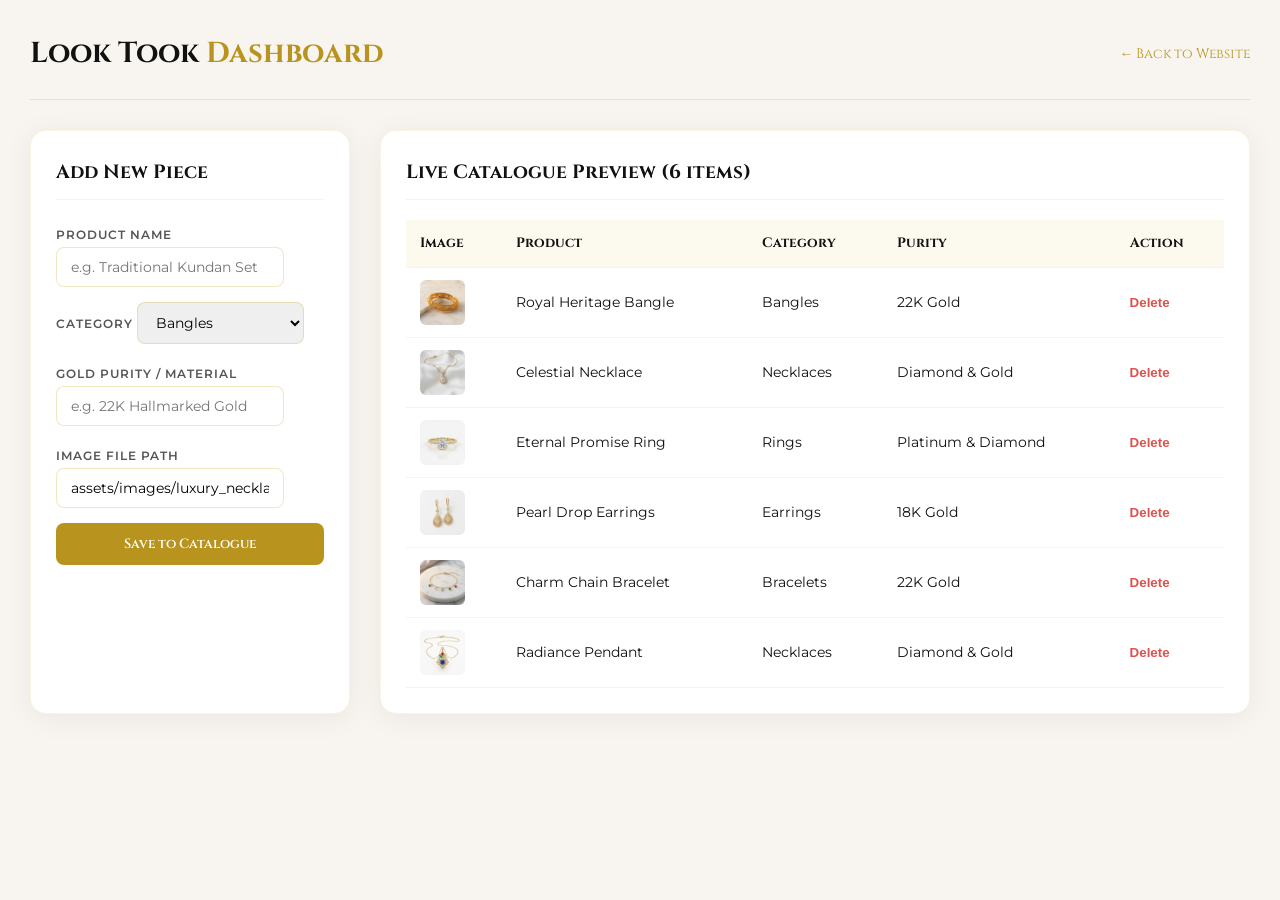
<file: admin.html>
<!DOCTYPE html>
<html lang="en">
<head>
    <meta charset="UTF-8">
    <meta name="viewport" content="width=device-width, initial-scale=1.0">
    <title>Look Took Jewellers | Admin Dashboard</title>
    <link href="https://fonts.googleapis.com/css2?family=Cinzel:wght@500;600;700&family=Montserrat:wght@300;400;500;600&display=swap" rel="stylesheet">
    <link rel="stylesheet" href="css/global.css">
    <style>
        body {
            background-color: var(--beige);
            color: var(--black);
            padding: 30px;
        }
        .admin-header {
            display: flex;
            justify-content: space-between;
            align-items: center;
            border-bottom: 1px solid var(--border-medium);
            padding-bottom: 20px;
            margin-bottom: 30px;
        }
        .admin-header h1 {
            font-family: 'Cinzel', serif;
            font-size: 1.8rem;
            color: var(--black);
        }
        .admin-header h1 span {
            color: var(--gold-dark);
        }
        .admin-grid {
            display: grid;
            grid-template-columns: 320px 1fr;
            gap: 30px;
        }
        .admin-card {
            background: var(--white);
            border-radius: 16px;
            padding: 25px;
            border: 1px solid var(--border-light);
            box-shadow: var(--shadow-soft);
        }
        .admin-card h2 {
            font-family: 'Cinzel', serif;
            font-size: 1.2rem;
            margin-bottom: 20px;
            border-bottom: 1px solid var(--border-light);
            padding-bottom: 10px;
        }
        .admin-form {
            display: flex;
            flex-direction: column;
            gap: 15px;
        }
        .admin-form label {
            font-size: 0.75rem;
            font-weight: 600;
            text-transform: uppercase;
            letter-spacing: 1px;
            color: var(--text-secondary);
        }
        .admin-form input,
        .admin-form select,
        .admin-form textarea {
            padding: 10px 14px;
            border: 1px solid var(--border-medium);
            border-radius: 8px;
            font-family: 'Montserrat', sans-serif;
            font-size: 0.9rem;
            outline: none;
        }
        .admin-form input:focus,
        .admin-form select:focus,
        .admin-form textarea:focus {
            border-color: var(--gold);
        }
        .admin-btn {
            background: var(--gold-dark);
            color: var(--white);
            border: none;
            padding: 12px;
            border-radius: 8px;
            font-family: 'Cinzel', serif;
            font-weight: 600;
            cursor: pointer;
            transition: background 0.3s;
        }
        .admin-btn:hover {
            background: var(--gold);
        }
        .product-table {
            width: 100%;
            border-collapse: collapse;
        }
        .product-table th, .product-table td {
            padding: 12px 14px;
            text-align: left;
            border-bottom: 1px solid var(--border-light);
            font-size: 0.85rem;
        }
        .product-table th {
            font-family: 'Cinzel', serif;
            background: rgba(212, 175, 55, 0.08);
            color: var(--black);
        }
        .product-table img {
            width: 45px;
            height: 45px;
            object-fit: cover;
            border-radius: 6px;
        }
        .action-del {
            color: #d9534f;
            cursor: pointer;
            border: none;
            background: none;
            font-weight: 600;
        }
        @media (max-width: 900px) {
            .admin-grid { grid-template-columns: 1fr; }
        }
    </style>
</head>
<body>
    <div class="admin-header">
        <h1>Look Took <span>Dashboard</span></h1>
        <a href="index.html" style="font-family:'Cinzel',serif; font-size: 0.85rem; color: var(--gold-dark);">← Back to Website</a>
    </div>

    <div class="admin-grid">
        <div class="admin-card">
            <h2>Add New Piece</h2>
            <form class="admin-form" id="addProductForm" onsubmit="return false;">
                <div>
                    <label>Product Name</label>
                    <input type="text" id="pName" placeholder="e.g. Traditional Kundan Set" required>
                </div>
                <div>
                    <label>Category</label>
                    <select id="pCat">
                        <option>Bangles</option>
                        <option>Bracelets</option>
                        <option>Necklaces</option>
                        <option>Rings</option>
                        <option>Earrings</option>
                        <option>Bridal Collection</option>
                    </select>
                </div>
                <div>
                    <label>Gold Purity / Material</label>
                    <input type="text" id="pMaterial" placeholder="e.g. 22K Hallmarked Gold" required>
                </div>
                <div>
                    <label>Image File Path</label>
                    <input type="text" id="pImg" placeholder="assets/images/..." value="assets/images/luxury_necklace.png">
                </div>
                <button type="button" class="admin-btn" id="saveProductBtn">Save to Catalogue</button>
            </form>
        </div>

        <div class="admin-card">
            <h2>Live Catalogue Preview (<span id="count">6</span> items)</h2>
            <table class="product-table">
                <thead>
                    <tr>
                        <th>Image</th>
                        <th>Product</th>
                        <th>Category</th>
                        <th>Purity</th>
                        <th>Action</th>
                    </tr>
                </thead>
                <tbody id="productRows">
                    <tr>
                        <td><img src="assets/images/luxury_bangle.png" alt=""></td>
                        <td>Royal Heritage Bangle</td>
                        <td>Bangles</td>
                        <td>22K Gold</td>
                        <td><button class="action-del" onclick="this.closest('tr').remove(); updateCount();">Delete</button></td>
                    </tr>
                    <tr>
                        <td><img src="assets/images/luxury_necklace.png" alt=""></td>
                        <td>Celestial Necklace</td>
                        <td>Necklaces</td>
                        <td>Diamond & Gold</td>
                        <td><button class="action-del" onclick="this.closest('tr').remove(); updateCount();">Delete</button></td>
                    </tr>
                    <tr>
                        <td><img src="assets/images/luxury_ring.png" alt=""></td>
                        <td>Eternal Promise Ring</td>
                        <td>Rings</td>
                        <td>Platinum & Diamond</td>
                        <td><button class="action-del" onclick="this.closest('tr').remove(); updateCount();">Delete</button></td>
                    </tr>
                    <tr>
                        <td><img src="assets/images/luxury_earring.png" alt=""></td>
                        <td>Pearl Drop Earrings</td>
                        <td>Earrings</td>
                        <td>18K Gold</td>
                        <td><button class="action-del" onclick="this.closest('tr').remove(); updateCount();">Delete</button></td>
                    </tr>
                    <tr>
                        <td><img src="assets/images/luxury_bracelet.png" alt=""></td>
                        <td>Charm Chain Bracelet</td>
                        <td>Bracelets</td>
                        <td>22K Gold</td>
                        <td><button class="action-del" onclick="this.closest('tr').remove(); updateCount();">Delete</button></td>
                    </tr>
                    <tr>
                        <td><img src="assets/images/luxury_pendant.png" alt=""></td>
                        <td>Radiance Pendant</td>
                        <td>Necklaces</td>
                        <td>Diamond & Gold</td>
                        <td><button class="action-del" onclick="this.closest('tr').remove(); updateCount();">Delete</button></td>
                    </tr>
                </tbody>
            </table>
        </div>
    </div>

    <script>
        function updateCount() {
            document.getElementById('count').textContent = document.querySelectorAll('#productRows tr').length;
        }

        document.getElementById('saveProductBtn').addEventListener('click', () => {
            const name = document.getElementById('pName').value.trim();
            const cat = document.getElementById('pCat').value;
            const mat = document.getElementById('pMaterial').value.trim();
            const img = document.getElementById('pImg').value.trim() || 'assets/images/luxury_necklace.png';

            if (!name || !mat) {
                alert('Please enter product name and material details.');
                return;
            }

            const tr = document.createElement('tr');
            tr.innerHTML = `
                <td><img src="${img}" alt=""></td>
                <td>${name}</td>
                <td>${cat}</td>
                <td>${mat}</td>
                <td><button class="action-del" onclick="this.closest('tr').remove(); updateCount();">Delete</button></td>
            `;

            document.getElementById('productRows').prepend(tr);
            updateCount();

            document.getElementById('pName').value = '';
            document.getElementById('pMaterial').value = '';
        });
    </script>
</body>
</html>
</file>
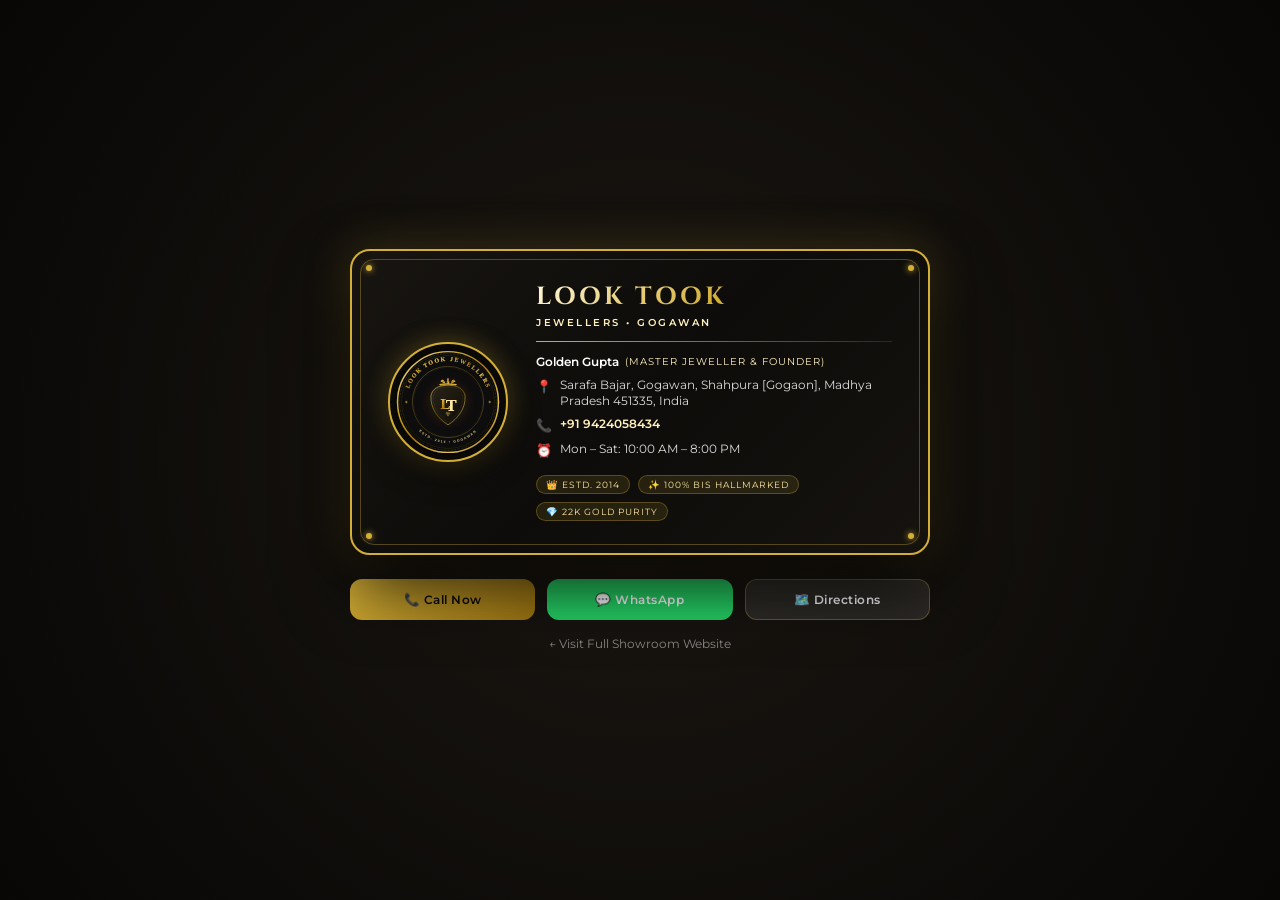
<file: card.html>
<!DOCTYPE html>
<html lang="en">
<head>
    <meta charset="UTF-8">
    <meta name="viewport" content="width=device-width, initial-scale=1.0">
    <title>Look Took Jewellers | Visiting Card</title>
    <meta name="description" content="Luxury Visiting Card - Look Took Jewellers, Sarafa Bajar, Gogawan.">
    <link rel="preconnect" href="https://fonts.googleapis.com">
    <link rel="preconnect" href="https://fonts.gstatic.com" crossorigin>
    <link href="https://fonts.googleapis.com/css2?family=Cinzel:wght@500;600;700;800&family=Montserrat:wght@300;400;500;600;700&display=swap" rel="stylesheet">
    <style>
        :root {
            --gold: #D4AF37;
            --gold-light: #FFF0BE;
            --gold-dark: #9E7611;
            --bg-body: #0a0908;
            --card-black: #12100d;
        }

        * {
            box-sizing: border-box;
            margin: 0;
            padding: 0;
            -webkit-tap-highlight-color: transparent;
        }

        body {
            font-family: 'Montserrat', sans-serif;
            background: radial-gradient(circle at center, #1b1712 0%, #080706 100%);
            min-height: 100vh;
            display: flex;
            flex-direction: column;
            align-items: center;
            justify-content: center;
            padding: 24px 16px;
            color: #FFFFFF;
        }

        /* -------------------------------------------
           RECTANGULAR LUXURY BUSINESS CARD
           Aspect ratio ~ 1.75 : 1 (Standard card)
           ------------------------------------------- */
        .card-stage {
            perspective: 1200px;
            width: 100%;
            max-width: 580px;
            margin-bottom: 24px;
        }

        .business-card {
            position: relative;
            width: 100%;
            background: linear-gradient(135deg, #181511 0%, #0d0c0a 50%, #16130f 100%);
            border: 2px solid var(--gold);
            border-radius: 20px;
            padding: 32px 36px;
            box-shadow: 0 30px 70px rgba(0, 0, 0, 0.85), 0 0 45px rgba(212, 175, 55, 0.25);
            overflow: hidden;
            transition: transform 0.4s ease, box-shadow 0.4s ease;
        }

        /* Subtle metallic sheen & border trim */
        .business-card::before {
            content: '';
            position: absolute;
            top: 8px;
            left: 8px;
            right: 8px;
            bottom: 8px;
            border: 1px solid rgba(212, 175, 55, 0.35);
            border-radius: 14px;
            pointer-events: none;
        }

        /* Corner Gold Studs */
        .card-stud {
            position: absolute;
            width: 6px;
            height: 6px;
            background: var(--gold);
            border-radius: 50%;
            box-shadow: 0 0 6px var(--gold);
        }
        .stud-tl { top: 14px; left: 14px; }
        .stud-tr { top: 14px; right: 14px; }
        .stud-bl { bottom: 14px; left: 14px; }
        .stud-br { bottom: 14px; right: 14px; }

        /* Card Layout: Left Logo Crest + Right Info */
        .card-body {
            position: relative;
            z-index: 2;
            display: flex;
            align-items: center;
            gap: 28px;
        }

        /* Brand Emblem Medallion */
        .card-crest-box {
            flex-shrink: 0;
            width: 120px;
            height: 120px;
            border-radius: 50%;
            background: #0a0907;
            border: 2px solid var(--gold);
            padding: 4px;
            box-shadow: 0 10px 30px rgba(0,0,0,0.6), 0 0 25px rgba(212,175,55,0.4);
            display: flex;
            align-items: center;
            justify-content: center;
        }

        .card-crest-box img {
            width: 100%;
            height: 100%;
            border-radius: 50%;
            object-fit: cover;
        }

        /* Card Details Right Column */
        .card-info {
            flex: 1;
            text-align: left;
        }

        .card-brand-name {
            font-family: 'Cinzel', serif;
            font-size: 1.55rem;
            font-weight: 700;
            letter-spacing: 3px;
            background: linear-gradient(135deg, #FFF8DC 0%, #D4AF37 50%, #E5C158 100%);
            -webkit-background-clip: text;
            -webkit-text-fill-color: transparent;
            line-height: 1.15;
            margin-bottom: 4px;
        }

        .card-tagline {
            font-size: 0.65rem;
            letter-spacing: 2.5px;
            text-transform: uppercase;
            color: var(--gold-light);
            font-weight: 600;
            margin-bottom: 12px;
        }

        .card-divider {
            width: 100%;
            height: 1px;
            background: linear-gradient(90deg, var(--gold), rgba(212, 175, 55, 0.15));
            margin-bottom: 12px;
        }

        .card-proprietor {
            font-size: 0.78rem;
            font-weight: 600;
            color: #FFFFFF;
            margin-bottom: 8px;
            display: flex;
            align-items: center;
            gap: 6px;
        }

        .card-proprietor span {
            color: var(--gold-light);
            font-size: 0.65rem;
            font-weight: 400;
            text-transform: uppercase;
            letter-spacing: 1px;
        }

        .card-detail-item {
            display: flex;
            align-items: flex-start;
            gap: 8px;
            font-size: 0.72rem;
            line-height: 1.45;
            color: rgba(255, 255, 255, 0.85);
            margin-bottom: 6px;
        }

        .card-detail-item:last-child {
            margin-bottom: 0;
        }

        .card-icon {
            color: var(--gold);
            font-size: 0.8rem;
            flex-shrink: 0;
            margin-top: 1px;
        }

        .card-detail-item a {
            color: var(--gold-light);
            text-decoration: none;
            font-weight: 600;
        }

        /* Bottom Card Badges */
        .card-badge-row {
            display: flex;
            gap: 8px;
            margin-top: 14px;
            flex-wrap: wrap;
        }

        .mini-badge {
            font-size: 0.58rem;
            letter-spacing: 1px;
            text-transform: uppercase;
            padding: 3px 9px;
            border-radius: 12px;
            background: rgba(212, 175, 55, 0.12);
            border: 1px solid rgba(212, 175, 55, 0.3);
            color: #FFEAA7;
        }

        /* -------------------------------------------
           QUICK ACTION BUTTONS (MOBILE FRIENDLY)
           ------------------------------------------- */
        .actions-group {
            width: 100%;
            max-width: 580px;
            display: grid;
            grid-template-columns: repeat(3, 1fr);
            gap: 12px;
            margin-bottom: 16px;
        }

        .action-tap-btn {
            display: flex;
            align-items: center;
            justify-content: center;
            gap: 8px;
            padding: 12px 14px;
            border-radius: 12px;
            text-decoration: none;
            font-size: 0.78rem;
            font-weight: 600;
            letter-spacing: 0.5px;
            transition: transform 0.2s ease, filter 0.2s ease;
        }

        .action-tap-btn:active {
            transform: scale(0.96);
        }

        .btn-phone {
            background: linear-gradient(135deg, var(--gold), var(--gold-dark));
            color: #0E0D0B;
        }

        .btn-whatsapp {
            background: #25D366;
            color: #FFFFFF;
        }

        .btn-maps {
            background: rgba(255, 255, 255, 0.1);
            color: #FFFFFF;
            border: 1px solid rgba(212, 175, 55, 0.35);
        }

        .save-btn {
            width: 100%;
            max-width: 580px;
            padding: 12px;
            border-radius: 12px;
            background: transparent;
            color: var(--gold-light);
            border: 1.5px dashed rgba(212, 175, 55, 0.5);
            font-family: inherit;
            font-size: 0.8rem;
            font-weight: 600;
            cursor: pointer;
            margin-bottom: 16px;
        }

        .save-btn:active {
            background: rgba(212, 175, 55, 0.1);
        }

        .card-home-link {
            font-size: 0.75rem;
            color: rgba(255, 255, 255, 0.5);
            text-decoration: none;
            transition: color 0.3s;
        }

        .card-home-link:hover {
            color: var(--gold);
        }

        /* Responsive for small phone screens */
        @media (max-width: 520px) {
            .business-card {
                padding: 24px 20px;
            }
            .card-body {
                flex-direction: column;
                text-align: center;
                gap: 16px;
            }
            .card-info {
                text-align: center;
            }
            .card-crest-box {
                width: 95px;
                height: 95px;
            }
            .card-brand-name {
                font-size: 1.35rem;
            }
            .card-proprietor {
                justify-content: center;
            }
            .card-detail-item {
                justify-content: center;
                text-align: center;
            }
            .card-badge-row {
                justify-content: center;
            }
            .actions-group {
                grid-template-columns: 1fr;
            }
        }
    </style>
</head>
<body>

    <!-- Rectangular Luxury Business Card -->
    <div class="card-stage">
        <div class="business-card" id="businessCard">
            <!-- Corner Studs -->
            <div class="card-stud stud-tl"></div>
            <div class="card-stud stud-tr"></div>
            <div class="card-stud stud-bl"></div>
            <div class="card-stud stud-br"></div>

            <div class="card-body">
                <!-- Royal Brand Crest -->
                <div class="card-crest-box">
                    <img src="assets/images/logo_crest.svg" alt="Look Took Jewellers Official Crest">
                </div>

                <!-- Visiting Card Content -->
                <div class="card-info">
                    <h1 class="card-brand-name">LOOK TOOK</h1>
                    <div class="card-tagline">Jewellers • Gogawan</div>
                    <div class="card-divider"></div>

                    <div class="card-proprietor">
                        Golden Gupta <span>(Master Jeweller & Founder)</span>
                    </div>

                    <div class="card-detail-item">
                        <span class="card-icon">📍</span>
                        <span>Sarafa Bajar, Gogawan, Shahpura [Gogaon], Madhya Pradesh 451335, India</span>
                    </div>

                    <div class="card-detail-item">
                        <span class="card-icon">📞</span>
                        <a href="tel:+919424058434">+91 9424058434</a>
                    </div>

                    <div class="card-detail-item">
                        <span class="card-icon">⏰</span>
                        <span>Mon – Sat: 10:00 AM – 8:00 PM</span>
                    </div>

                    <div class="card-badge-row">
                        <span class="mini-badge">👑 Estd. 2014</span>
                        <span class="mini-badge">✨ 100% BIS Hallmarked</span>
                        <span class="mini-badge">💎 22K Gold Purity</span>
                    </div>
                </div>
            </div>
        </div>
    </div>

    <!-- 1-Tap Quick Action Bar -->
    <div class="actions-group">
        <a href="tel:+919424058434" class="action-tap-btn btn-phone">
            📞 Call Now
        </a>
        <a href="https://wa.me/919424058434?text=Hello%20Look%20Took%20Jewellers%2C%20I%20scanned%20your%20visiting%20card." target="_blank" rel="noopener" class="action-tap-btn btn-whatsapp">
            💬 WhatsApp
        </a>
        <a href="https://maps.google.com/?q=Sarafa+Bajar,+Gogawan,+Shahpura,+Madhya+Pradesh+451335" target="_blank" rel="noopener" class="action-tap-btn btn-maps">
            🗺️ Directions
        </a>
    </div>

    <a href="index.html" class="card-home-link">← Visit Full Showroom Website</a>
</body>
</html>
</file>
<file: css/global.css>
/* ============================================
   DESIGN SYSTEM — LUXURY JEWELRY BRAND
   ============================================ */

/* --- CSS Variables --- */
:root {
    --white: #FFFFFF;
    --gold: #D4AF37;
    --gold-light: #E8D48B;
    --gold-dark: #B8941F;
    --black: #111111;
    --beige: #F8F5F0;
    --beige-dark: #EDE8E0;
    --text-primary: #111111;
    --text-secondary: #555555;
    --text-muted: #999999;
    --border-light: rgba(212, 175, 55, 0.15);
    --border-medium: rgba(212, 175, 55, 0.3);
    --shadow-soft: 0 4px 30px rgba(0, 0, 0, 0.06);
    --shadow-medium: 0 8px 40px rgba(0, 0, 0, 0.1);
    --shadow-gold: 0 4px 30px rgba(212, 175, 55, 0.15);
    --glass-bg: rgba(255, 255, 255, 0.7);
    --glass-border: rgba(255, 255, 255, 0.4);
    --transition-smooth: cubic-bezier(0.23, 1, 0.32, 1);
    --transition-bounce: cubic-bezier(0.175, 0.885, 0.32, 1.275);
    --nav-width: 80px;
    --nav-width-expanded: 240px;
}

/* --- Global Reset --- */
*,
*::before,
*::after {
    margin: 0;
    padding: 0;
    box-sizing: border-box;
}

html {
    scroll-behavior: smooth;
    overflow-x: hidden;
}

body {
    font-family: 'Montserrat', sans-serif;
    line-height: 1.7;
    color: var(--text-primary);
    background-color: var(--white);
    overflow-x: hidden;
    -webkit-font-smoothing: antialiased;
    -moz-osx-font-smoothing: grayscale;
}

img {
    max-width: 100%;
    height: auto;
    display: block;
}

a {
    text-decoration: none;
    color: inherit;
}

ul {
    list-style: none;
}

/* Screen Reader Only */
.sr-only {
    position: absolute;
    width: 1px;
    height: 1px;
    padding: 0;
    margin: -1px;
    overflow: hidden;
    clip: rect(0, 0, 0, 0);
    border: 0;
}

/* ============================================
   PRELOADER
   ============================================ */
.preloader {
    position: fixed;
    top: 0;
    left: 0;
    width: 100%;
    height: 100%;
    background: var(--black);
    display: flex;
    flex-direction: column;
    align-items: center;
    justify-content: center;
    z-index: 10000;
    transition: opacity 0.8s ease, visibility 0.8s ease;
}

.preloader.hidden {
    opacity: 0;
    visibility: hidden;
    pointer-events: none;
}

.preloader-logo {
    font-family: 'Cinzel', serif;
    font-size: 2.2rem;
    color: var(--gold);
    letter-spacing: 8px;
    text-transform: uppercase;
    animation: preloaderPulse 1.5s ease-in-out infinite;
}

.preloader-line {
    width: 100px;
    height: 1px;
    background: linear-gradient(90deg, transparent, var(--gold), transparent);
    margin-top: 20px;
    animation: preloaderLine 1.5s ease-in-out infinite;
}

/* Main Content Area adjustments - Full width for floating top navbar */
.main-content {
    margin-left: 0;
    width: 100%;
}

@media (max-width: 820px) {
    .main-content {
        margin-left: 0;
    }
}
</file>
